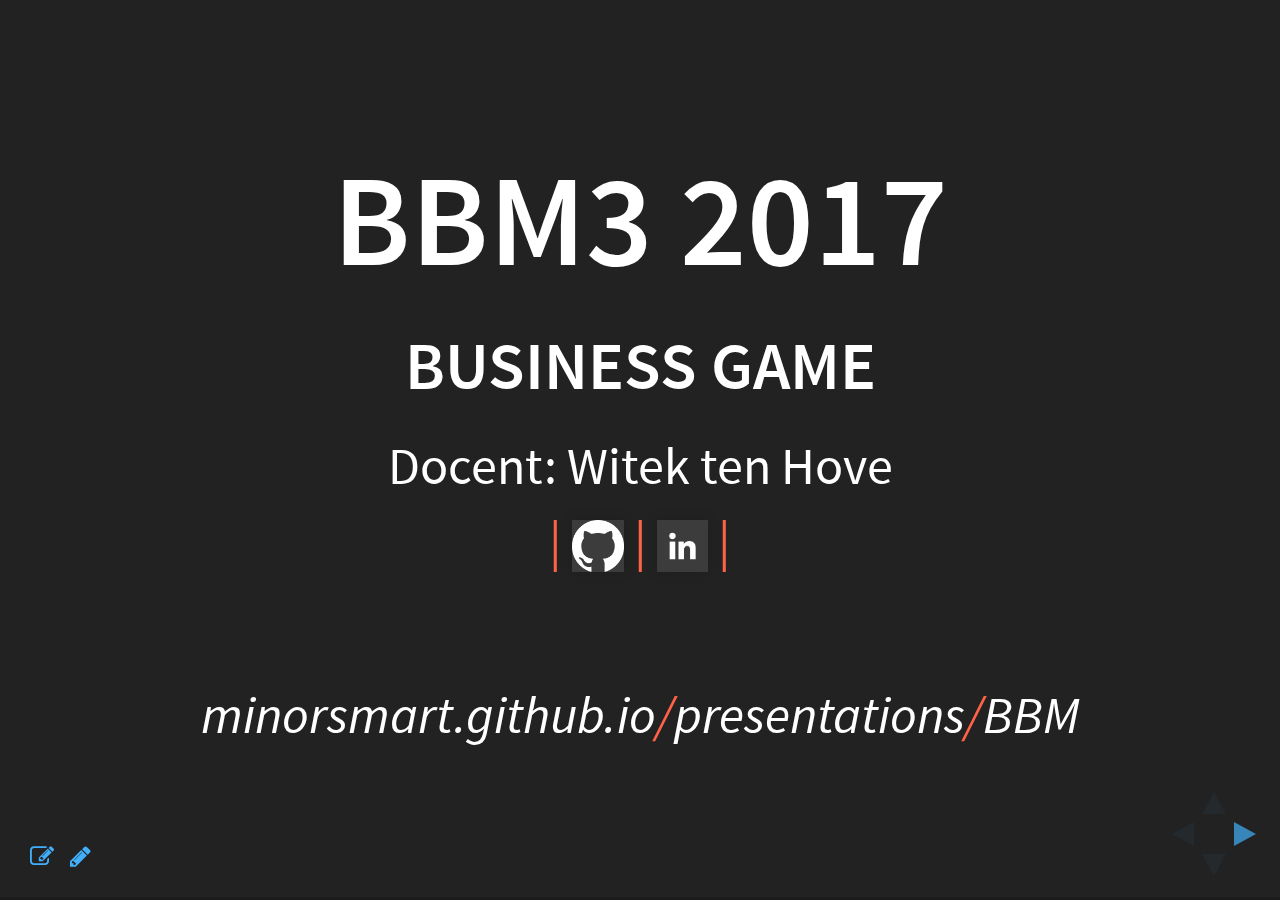
<file: BBM/index.html>
<!doctype html>
<html>
	<head>
		<meta charset="utf-8">
		<meta name="viewport" content="width=device-width, initial-scale=1.0, maximum-scale=1.0, user-scalable=no">

		<title>BBM3</title>

		<link rel="stylesheet" href="css/reveal.css">
		<link rel="stylesheet" href="css/theme/black.css">

		<!-- Theme used for syntax highlighting of code -->
		<link rel="stylesheet" href="lib/css/zenburn.css">
		<link rel="stylesheet" href="https://maxcdn.bootstrapcdn.com/font-awesome/4.5.0/css/font-awesome.min.css">

		<!-- Printing and PDF exports -->
		<script>
			var link = document.createElement( 'link' );
			link.rel = 'stylesheet';
			link.type = 'text/css';
			link.href = window.location.search.match( /print-pdf/gi ) ? 'css/print/pdf.css' : 'css/print/paper.css';
			document.getElementsByTagName( 'head' )[0].appendChild( link );
		</script>
		<style>
				img#noborder {border:none !important;}
				section.nopad{padding: 0px; margin: 0px;}
		</style>
	</head>
	<body>
		<div class="reveal">
			<div class="slides">
				<section>
				<h1>BBM3 2017</h1>
					<h3>Business Game</h3>
					<p>
						Docent: Witek ten Hove <font color="tomato"><br>|</font>
						<a href="https://github.com/witusj" target="_blank"><img id="noborder" src="image/github.png" height="42" width="42" style="vertical-align:middle"></a> <font color="tomato">|</font> 
						<a href="https://www.linkedin.com/in/witektenhove/" target="_blank"><img id="noborder" src="image/linked.png" height="42" width="42" style="vertical-align:middle"></a> <font color="tomato">|</font>
					</p><br>
					<i>minorsmart.github.io<font color="tomato">/</font>presentations<font color="tomato">/</font>BBM</i>
				</section>
				<section>
				  <h2>Beslissingen</h2>
				  <video class="stretch" src="movie/google.mp4" controls></video><br>
				  <p style="font-size:28px">Fragment uit <a href="https://youtu.be/nLjFTHTgEVU" target="_blank">Unconscious Bias @ Work | Google Ventures</a></p>
				</section>
				<section>
				  <h4>Op basis waarvan neem jij bedrijfskundige beslissingen?</h4>
				  <video class="stretch" src="movie/google2.mp4" controls></video><br>
				  <p style="font-size:28px">Fragment uit <a href="https://youtu.be/nLjFTHTgEVU" target="_blank">Unconscious Bias @ Work | Google Ventures</a></p>
				</section>
				<section>
				  <h2>Survey</h2>
				  <iframe src="https://docs.google.com/forms/d/e/1FAIpQLScvcpU0PmKPm8-7oS-h-wg7BmgtzeYYsZCfFnm33u4Td_YEtQ/viewform?embedded=true" width="760" height="500" frameborder="0" marginheight="0" marginwidth="0">Loading...</iframe><br>
				  <a href="https://goo.gl/forms/bh8JP7miV3ikCnv22" target="_blank">Link</a>
				</section>
			</div>
		</div>

		<script src="lib/js/head.min.js"></script>
		<script src="js/reveal.js"></script>

		<script>
			// More info https://github.com/hakimel/reveal.js#configuration
			Reveal.initialize({
				history: true,
				chalkboard: {
        theme: "whiteboard",
        color: [ 'Red', 'rgba(255,255,255,0.5)' ]
        },

				// More info https://github.com/hakimel/reveal.js#dependencies
				dependencies: [
					{ src: 'plugin/markdown/marked.js' },
					{ src: 'plugin/markdown/markdown.js' },
					{ src: 'plugin/notes/notes.js', async: true },
					{ src: 'plugin/highlight/highlight.js', async: true, callback: function() { hljs.initHighlightingOnLoad(); } },
					{ src: 'plugin/chalkboard/chalkboard.js' }
				]
			});
		</script>
	</body>
</html>
</file>
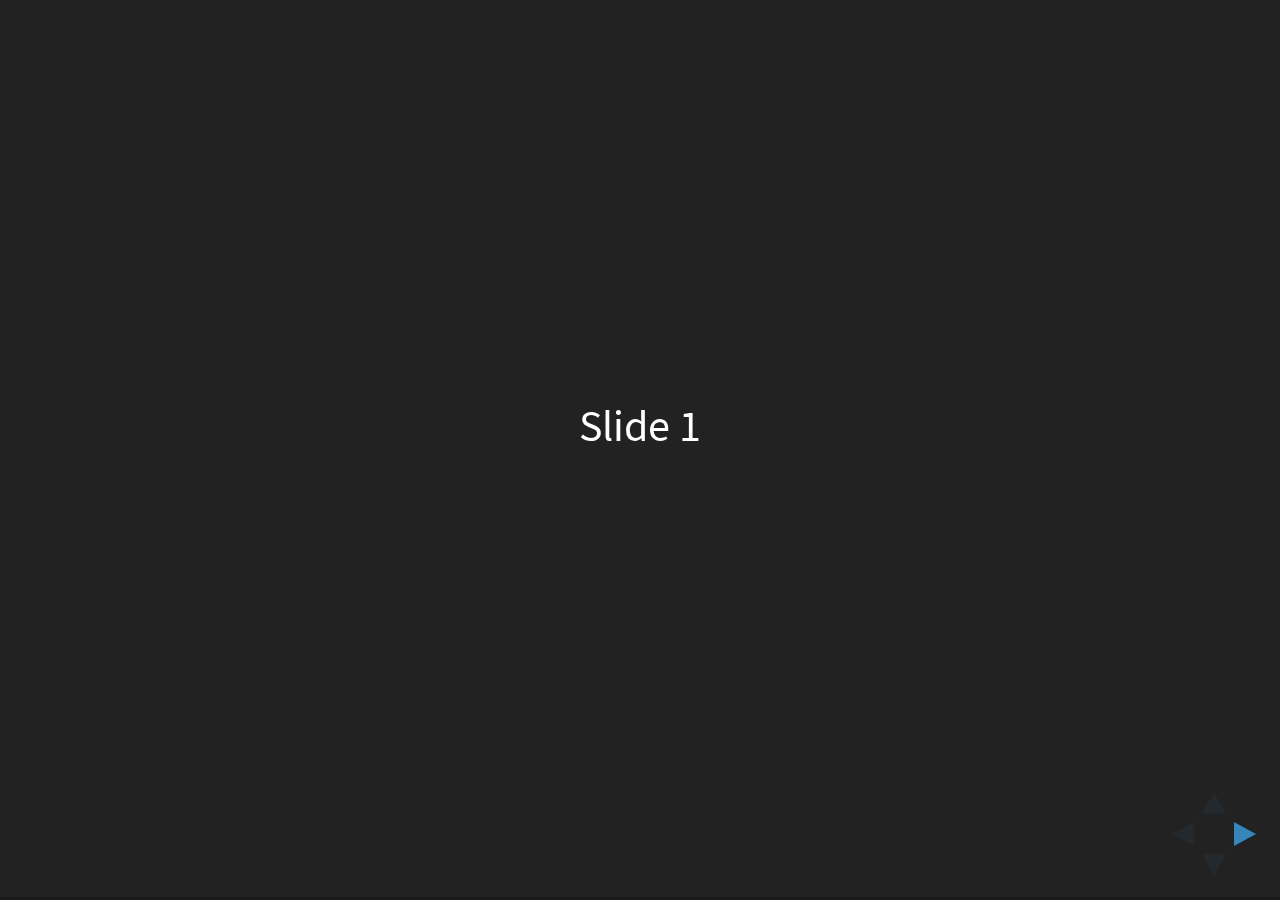
<file: dbi/dbi_files/reveal.js-3.3.0.1/index.html>
<!doctype html>
<html>
	<head>
		<meta charset="utf-8">
		<meta name="viewport" content="width=device-width, initial-scale=1.0, maximum-scale=1.0, user-scalable=no">

		<title>reveal.js</title>

		<link rel="stylesheet" href="css/reveal.css">
		<link rel="stylesheet" href="css/theme/black.css">

		<!-- Theme used for syntax highlighting of code -->
		<link rel="stylesheet" href="lib/css/zenburn.css">

		<!-- Printing and PDF exports -->
		<script>
			var link = document.createElement( 'link' );
			link.rel = 'stylesheet';
			link.type = 'text/css';
			link.href = window.location.search.match( /print-pdf/gi ) ? 'css/print/pdf.css' : 'css/print/paper.css';
			document.getElementsByTagName( 'head' )[0].appendChild( link );
		</script>
	</head>
	<body>
		<div class="reveal">
			<div class="slides">
				<section>Slide 1</section>
				<section>Slide 2</section>
			</div>
		</div>

		<script src="lib/js/head.min.js"></script>
		<script src="js/reveal.js"></script>

		<script>
			// More info https://github.com/hakimel/reveal.js#configuration
			Reveal.initialize({
				history: true,

				// More info https://github.com/hakimel/reveal.js#dependencies
				dependencies: [
					{ src: 'plugin/markdown/marked.js' },
					{ src: 'plugin/markdown/markdown.js' },
					{ src: 'plugin/notes/notes.js', async: true },
					{ src: 'plugin/highlight/highlight.js', async: true, callback: function() { hljs.initHighlightingOnLoad(); } }
				]
			});
		</script>
	</body>
</html>
</file>
<file: BBM/css/theme/black.css>
/**
 * Black theme for reveal.js. This is the opposite of the 'white' theme.
 *
 * By Hakim El Hattab, http://hakim.se
 */
@import url(../../lib/font/source-sans-pro/source-sans-pro.css);
section.has-light-background, section.has-light-background h1, section.has-light-background h2, section.has-light-background h3, section.has-light-background h4, section.has-light-background h5, section.has-light-background h6 {
  color: #222; }

/*********************************************
 * GLOBAL STYLES
 *********************************************/
body {
  background: #222;
  background-color: #222; }

.reveal {
  font-family: "Source Sans Pro", Helvetica, sans-serif;
  font-size: 42px;
  font-weight: normal;
  color: #fff; }

::selection {
  color: #fff;
  background: #bee4fd;
  text-shadow: none; }

::-moz-selection {
  color: #fff;
  background: #bee4fd;
  text-shadow: none; }

.reveal .slides > section,
.reveal .slides > section > section {
  line-height: 1.3;
  font-weight: inherit; }

/*********************************************
 * HEADERS
 *********************************************/
.reveal h1,
.reveal h2,
.reveal h3,
.reveal h4,
.reveal h5,
.reveal h6 {
  margin: 0 0 20px 0;
  color: #fff;
  font-family: "Source Sans Pro", Helvetica, sans-serif;
  font-weight: 600;
  line-height: 1.2;
  letter-spacing: normal;
  text-transform: uppercase;
  text-shadow: none;
  word-wrap: break-word; }

.reveal h1 {
  font-size: 2.5em; }

.reveal h2 {
  font-size: 1.6em; }

.reveal h3 {
  font-size: 1.3em; }

.reveal h4 {
  font-size: 1em; }

.reveal h1 {
  text-shadow: none; }

/*********************************************
 * OTHER
 *********************************************/
.reveal p {
  margin: 20px 0;
  line-height: 1.3; }

/* Ensure certain elements are never larger than the slide itself */
.reveal img,
.reveal video,
.reveal iframe {
  max-width: 95%;
  max-height: 95%; }

.reveal strong,
.reveal b {
  font-weight: bold; }

.reveal em {
  font-style: italic; }

.reveal ol,
.reveal dl,
.reveal ul {
  display: inline-block;
  text-align: left;
  margin: 0 0 0 1em; }

.reveal ol {
  list-style-type: decimal; }

.reveal ul {
  list-style-type: disc; }

.reveal ul ul {
  list-style-type: square; }

.reveal ul ul ul {
  list-style-type: circle; }

.reveal ul ul,
.reveal ul ol,
.reveal ol ol,
.reveal ol ul {
  display: block;
  margin-left: 40px; }

.reveal dt {
  font-weight: bold; }

.reveal dd {
  margin-left: 40px; }

.reveal q,
.reveal blockquote {
  quotes: none; }

.reveal blockquote {
  display: block;
  position: relative;
  width: 70%;
  margin: 20px auto;
  padding: 5px;
  font-style: italic;
  background: rgba(255, 255, 255, 0.05);
  box-shadow: 0px 0px 2px rgba(0, 0, 0, 0.2); }

.reveal blockquote p:first-child,
.reveal blockquote p:last-child {
  display: inline-block; }

.reveal q {
  font-style: italic; }

.reveal pre {
  display: block;
  position: relative;
  width: 90%;
  margin: 20px auto;
  text-align: left;
  font-size: 0.55em;
  font-family: monospace;
  line-height: 1.2em;
  word-wrap: break-word;
  box-shadow: 0px 0px 6px rgba(0, 0, 0, 0.3); }

.reveal code {
  font-family: monospace; }

.reveal pre code {
  display: block;
  padding: 5px;
  overflow: auto;
  max-height: 400px;
  word-wrap: normal; }

.reveal table {
  margin: auto;
  border-collapse: collapse;
  border-spacing: 0; }

.reveal table th {
  font-weight: bold; }

.reveal table th,
.reveal table td {
  text-align: left;
  padding: 0.2em 0.5em 0.2em 0.5em;
  border-bottom: 1px solid; }

.reveal table th[align="center"],
.reveal table td[align="center"] {
  text-align: center; }

.reveal table th[align="right"],
.reveal table td[align="right"] {
  text-align: right; }

.reveal table tbody tr:last-child th,
.reveal table tbody tr:last-child td {
  border-bottom: none; }

.reveal sup {
  vertical-align: super; }

.reveal sub {
  vertical-align: sub; }

.reveal small {
  display: inline-block;
  font-size: 0.6em;
  line-height: 1.2em;
  vertical-align: top; }

.reveal small * {
  vertical-align: top; }

/*********************************************
 * LINKS
 *********************************************/
.reveal a {
  color: #42affa;
  text-decoration: none;
  -webkit-transition: color .15s ease;
  -moz-transition: color .15s ease;
  transition: color .15s ease; }

.reveal a:hover {
  color: #8dcffc;
  text-shadow: none;
  border: none; }

.reveal .roll span:after {
  color: #fff;
  background: #068de9; }

/*********************************************
 * IMAGES
 *********************************************/
.reveal section img {
  margin: 15px 0px;
  background: rgba(255, 255, 255, 0.12);
  border: 4px solid #fff;
  box-shadow: 0 0 10px rgba(0, 0, 0, 0.15); }

.reveal section img.plain {
  border: 0;
  box-shadow: none; }

.reveal a img {
  -webkit-transition: all .15s linear;
  -moz-transition: all .15s linear;
  transition: all .15s linear; }

.reveal a:hover img {
  background: rgba(255, 255, 255, 0.2);
  border-color: #42affa;
  box-shadow: 0 0 20px rgba(0, 0, 0, 0.55); }

/*********************************************
 * NAVIGATION CONTROLS
 *********************************************/
.reveal .controls .navigate-left,
.reveal .controls .navigate-left.enabled {
  border-right-color: #42affa; }

.reveal .controls .navigate-right,
.reveal .controls .navigate-right.enabled {
  border-left-color: #42affa; }

.reveal .controls .navigate-up,
.reveal .controls .navigate-up.enabled {
  border-bottom-color: #42affa; }

.reveal .controls .navigate-down,
.reveal .controls .navigate-down.enabled {
  border-top-color: #42affa; }

.reveal .controls .navigate-left.enabled:hover {
  border-right-color: #8dcffc; }

.reveal .controls .navigate-right.enabled:hover {
  border-left-color: #8dcffc; }

.reveal .controls .navigate-up.enabled:hover {
  border-bottom-color: #8dcffc; }

.reveal .controls .navigate-down.enabled:hover {
  border-top-color: #8dcffc; }

/*********************************************
 * PROGRESS BAR
 *********************************************/
.reveal .progress {
  background: rgba(0, 0, 0, 0.2); }

.reveal .progress span {
  background: #42affa;
  -webkit-transition: width 800ms cubic-bezier(0.26, 0.86, 0.44, 0.985);
  -moz-transition: width 800ms cubic-bezier(0.26, 0.86, 0.44, 0.985);
  transition: width 800ms cubic-bezier(0.26, 0.86, 0.44, 0.985); }
</file>
<file: BBM/lib/css/zenburn.css>
/*

Zenburn style from voldmar.ru (c) Vladimir Epifanov <voldmar@voldmar.ru>
based on dark.css by Ivan Sagalaev

*/

.hljs {
  display: block;
  overflow-x: auto;
  padding: 0.5em;
  background: #3f3f3f;
  color: #dcdcdc;
}

.hljs-keyword,
.hljs-selector-tag,
.hljs-tag {
  color: #e3ceab;
}

.hljs-template-tag {
  color: #dcdcdc;
}

.hljs-number {
  color: #8cd0d3;
}

.hljs-variable,
.hljs-template-variable,
.hljs-attribute {
  color: #efdcbc;
}

.hljs-literal {
  color: #efefaf;
}

.hljs-subst {
  color: #8f8f8f;
}

.hljs-title,
.hljs-name,
.hljs-selector-id,
.hljs-selector-class,
.hljs-section,
.hljs-type {
  color: #efef8f;
}

.hljs-symbol,
.hljs-bullet,
.hljs-link {
  color: #dca3a3;
}

.hljs-deletion,
.hljs-string,
.hljs-built_in,
.hljs-builtin-name {
  color: #cc9393;
}

.hljs-addition,
.hljs-comment,
.hljs-quote,
.hljs-meta {
  color: #7f9f7f;
}


.hljs-emphasis {
  font-style: italic;
}

.hljs-strong {
  font-weight: bold;
}
</file>
<file: dbi/dbi_files/reveal.js-3.3.0.1/css/theme/black.css>
/**
 * Black theme for reveal.js. This is the opposite of the 'white' theme.
 *
 * By Hakim El Hattab, http://hakim.se
 */
@import url(../../lib/font/source-sans-pro/source-sans-pro.css);
section.has-light-background, section.has-light-background h1, section.has-light-background h2, section.has-light-background h3, section.has-light-background h4, section.has-light-background h5, section.has-light-background h6 {
  color: #222; }

/*********************************************
 * GLOBAL STYLES
 *********************************************/
body {
  background: #222;
  background-color: #222; }

.reveal {
  font-family: "Source Sans Pro", Helvetica, sans-serif;
  font-size: 38px;
  font-weight: normal;
  color: #fff; }

::selection {
  color: #fff;
  background: #bee4fd;
  text-shadow: none; }

.reveal .slides > section,
.reveal .slides > section > section {
  line-height: 1.3;
  font-weight: inherit; }

/*********************************************
 * HEADERS
 *********************************************/
.reveal h1,
.reveal h2,
.reveal h3,
.reveal h4,
.reveal h5,
.reveal h6 {
  margin: 0 0 20px 0;
  color: #fff;
  font-family: "Source Sans Pro", Helvetica, sans-serif;
  font-weight: 600;
  line-height: 1.2;
  letter-spacing: normal;
  text-transform: uppercase;
  text-shadow: none;
  word-wrap: break-word; }

.reveal h1 {
  font-size: 2.5em; }

.reveal h2 {
  font-size: 1.6em; }

.reveal h3 {
  font-size: 1.3em; }

.reveal h4 {
  font-size: 1em; }

.reveal h1 {
  text-shadow: none; }

/*********************************************
 * OTHER
 *********************************************/
.reveal p {
  margin: 20px 0;
  line-height: 1.3; }

/* Ensure certain elements are never larger than the slide itself */
.reveal img,
.reveal video,
.reveal iframe {
  max-width: 95%;
  max-height: 95%; }

.reveal strong,
.reveal b {
  font-weight: bold; }

.reveal em {
  font-style: italic; }

.reveal ol,
.reveal dl,
.reveal ul {
  display: inline-block;
  text-align: left;
  margin: 0 0 0 1em; }

.reveal ol {
  list-style-type: decimal; }

.reveal ul {
  list-style-type: disc; }

.reveal ul ul {
  list-style-type: square; }

.reveal ul ul ul {
  list-style-type: circle; }

.reveal ul ul,
.reveal ul ol,
.reveal ol ol,
.reveal ol ul {
  display: block;
  margin-left: 40px; }

.reveal dt {
  font-weight: bold; }

.reveal dd {
  margin-left: 40px; }

.reveal q,
.reveal blockquote {
  quotes: none; }

.reveal blockquote {
  display: block;
  position: relative;
  width: 70%;
  margin: 20px auto;
  padding: 5px;
  font-style: italic;
  background: rgba(255, 255, 255, 0.05);
  box-shadow: 0px 0px 2px rgba(0, 0, 0, 0.2); }

.reveal blockquote p:first-child,
.reveal blockquote p:last-child {
  display: inline-block; }

.reveal q {
  font-style: italic; }

.reveal pre {
  display: block;
  position: relative;
  width: 90%;
  margin: 20px auto;
  text-align: left;
  font-size: 0.55em;
  font-family: monospace;
  line-height: 1.2em;
  word-wrap: break-word;
  box-shadow: 0px 0px 6px rgba(0, 0, 0, 0.3); }

.reveal code {
  font-family: monospace; }

.reveal pre code {
  display: block;
  padding: 5px;
  overflow: auto;
  max-height: 400px;
  word-wrap: normal; }

.reveal table {
  margin: auto;
  border-collapse: collapse;
  border-spacing: 0; }

.reveal table th {
  font-weight: bold; }

.reveal table th,
.reveal table td {
  text-align: left;
  padding: 0.2em 0.5em 0.2em 0.5em;
  border-bottom: 1px solid; }

.reveal table th[align="center"],
.reveal table td[align="center"] {
  text-align: center; }

.reveal table th[align="right"],
.reveal table td[align="right"] {
  text-align: right; }

.reveal table tbody tr:last-child th,
.reveal table tbody tr:last-child td {
  border-bottom: none; }

.reveal sup {
  vertical-align: super; }

.reveal sub {
  vertical-align: sub; }

.reveal small {
  display: inline-block;
  font-size: 0.6em;
  line-height: 1.2em;
  vertical-align: top; }

.reveal small * {
  vertical-align: top; }

/*********************************************
 * LINKS
 *********************************************/
.reveal a {
  color: #42affa;
  text-decoration: none;
  -webkit-transition: color .15s ease;
  -moz-transition: color .15s ease;
  transition: color .15s ease; }

.reveal a:hover {
  color: #8dcffc;
  text-shadow: none;
  border: none; }

.reveal .roll span:after {
  color: #fff;
  background: #068de9; }

/*********************************************
 * IMAGES
 *********************************************/
.reveal section img {
  margin: 15px 0px;
  background: rgba(255, 255, 255, 0.12);
  border: 4px solid #fff;
  box-shadow: 0 0 10px rgba(0, 0, 0, 0.15); }

.reveal section img.plain {
  border: 0;
  box-shadow: none; }

.reveal a img {
  -webkit-transition: all .15s linear;
  -moz-transition: all .15s linear;
  transition: all .15s linear; }

.reveal a:hover img {
  background: rgba(255, 255, 255, 0.2);
  border-color: #42affa;
  box-shadow: 0 0 20px rgba(0, 0, 0, 0.55); }

/*********************************************
 * NAVIGATION CONTROLS
 *********************************************/
.reveal .controls .navigate-left,
.reveal .controls .navigate-left.enabled {
  border-right-color: #42affa; }

.reveal .controls .navigate-right,
.reveal .controls .navigate-right.enabled {
  border-left-color: #42affa; }

.reveal .controls .navigate-up,
.reveal .controls .navigate-up.enabled {
  border-bottom-color: #42affa; }

.reveal .controls .navigate-down,
.reveal .controls .navigate-down.enabled {
  border-top-color: #42affa; }

.reveal .controls .navigate-left.enabled:hover {
  border-right-color: #8dcffc; }

.reveal .controls .navigate-right.enabled:hover {
  border-left-color: #8dcffc; }

.reveal .controls .navigate-up.enabled:hover {
  border-bottom-color: #8dcffc; }

.reveal .controls .navigate-down.enabled:hover {
  border-top-color: #8dcffc; }

/*********************************************
 * PROGRESS BAR
 *********************************************/
.reveal .progress {
  background: rgba(0, 0, 0, 0.2); }

.reveal .progress span {
  background: #42affa;
  -webkit-transition: width 800ms cubic-bezier(0.26, 0.86, 0.44, 0.985);
  -moz-transition: width 800ms cubic-bezier(0.26, 0.86, 0.44, 0.985);
  transition: width 800ms cubic-bezier(0.26, 0.86, 0.44, 0.985); }
</file>
<file: dbi/dbi_files/reveal.js-3.3.0.1/lib/css/zenburn.css>
/*

Zenburn style from voldmar.ru (c) Vladimir Epifanov <voldmar@voldmar.ru>
based on dark.css by Ivan Sagalaev

*/

.hljs {
  display: block;
  overflow-x: auto;
  padding: 0.5em;
  background: #3f3f3f;
  color: #dcdcdc;
}

.hljs-keyword,
.hljs-selector-tag,
.hljs-tag {
  color: #e3ceab;
}

.hljs-template-tag {
  color: #dcdcdc;
}

.hljs-number {
  color: #8cd0d3;
}

.hljs-variable,
.hljs-template-variable,
.hljs-attribute {
  color: #efdcbc;
}

.hljs-literal {
  color: #efefaf;
}

.hljs-subst {
  color: #8f8f8f;
}

.hljs-title,
.hljs-name,
.hljs-selector-id,
.hljs-selector-class,
.hljs-section,
.hljs-type {
  color: #efef8f;
}

.hljs-symbol,
.hljs-bullet,
.hljs-link {
  color: #dca3a3;
}

.hljs-deletion,
.hljs-string,
.hljs-built_in,
.hljs-builtin-name {
  color: #cc9393;
}

.hljs-addition,
.hljs-comment,
.hljs-quote,
.hljs-meta {
  color: #7f9f7f;
}


.hljs-emphasis {
  font-style: italic;
}

.hljs-strong {
  font-weight: bold;
}
</file>
